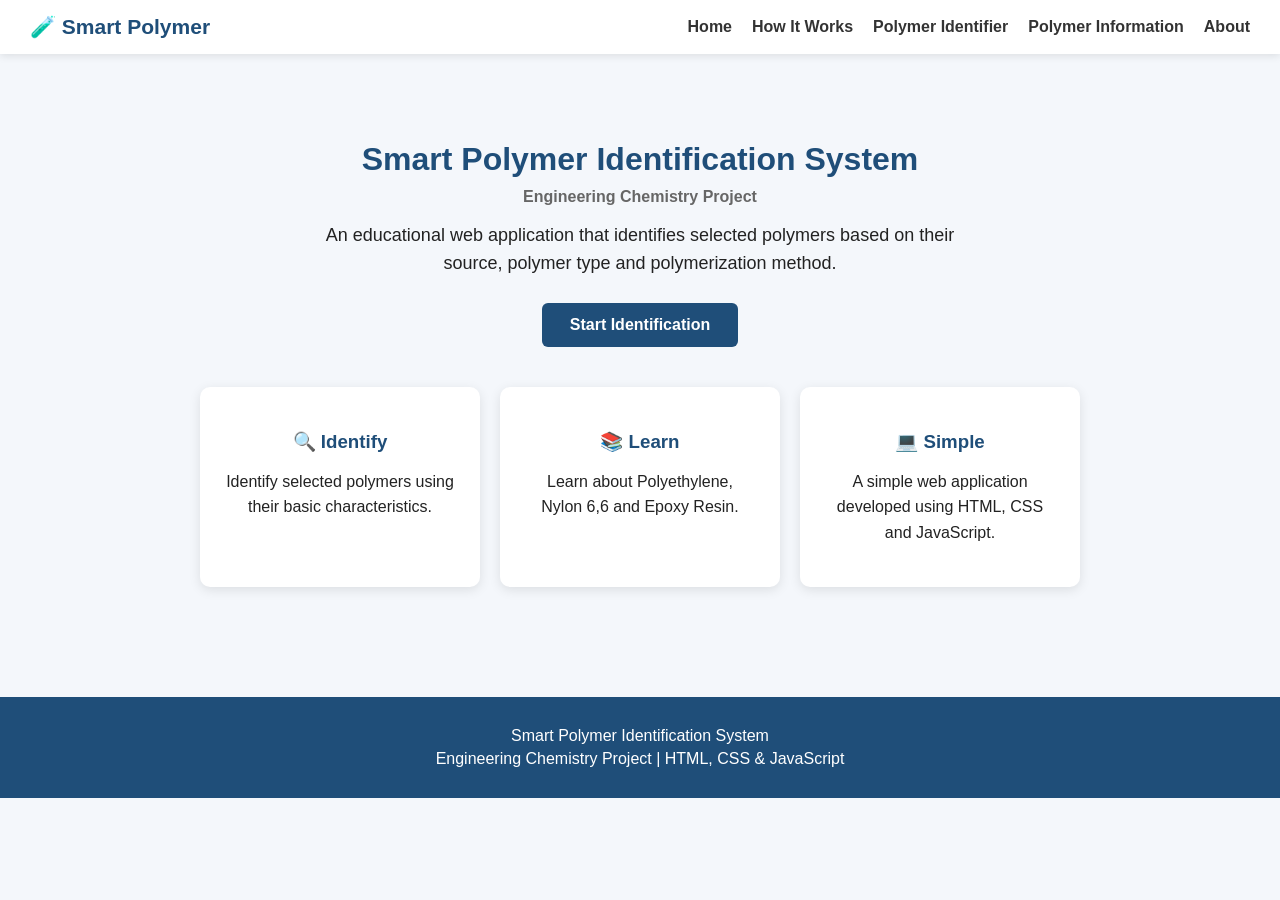
<file: index.html>
<!DOCTYPE html>
<html lang="en">

<head>
    <meta charset="UTF-8">
    <meta name="viewport" content="width=device-width, initial-scale=1.0">

    <title>Smart Polymer Identification System</title>

    <link rel="stylesheet" href="style.css">
</head>

<body>

    <!-- Navigation Bar -->
    <nav class="navbar">

        <div class="logo">
            🧪 Smart Polymer
        </div>

        <div class="nav-links">
            <a href="index.html">Home</a>
            <a href="how-it-works.html">How It Works</a>
            <a href="identifier.html">Polymer Identifier</a>
            <a href="information.html">Polymer Information</a>
            <a href="about.html">About</a>
        </div>

    </nav>


    <!-- Home Section -->
    <section class="home-section">

        <h2>Smart Polymer Identification System</h2>

        <p class="project-subtitle">
            Engineering Chemistry Project
        </p>

        <p class="home-description">
            An educational web application that identifies selected
            polymers based on their source, polymer type and
            polymerization method.
        </p>

        <a href="identifier.html" class="start-button">
            Start Identification
        </a>


        <!-- Feature Cards -->
        <div class="features">

            <div class="feature-card">
                <h3>🔍 Identify</h3>

                <p>
                    Identify selected polymers using their basic
                    characteristics.
                </p>
            </div>


            <div class="feature-card">
                <h3>📚 Learn</h3>

                <p>
                    Learn about Polyethylene, Nylon 6,6 and
                    Epoxy Resin.
                </p>
            </div>


            <div class="feature-card">
                <h3>💻 Simple</h3>

                <p>
                    A simple web application developed using
                    HTML, CSS and JavaScript.
                </p>
            </div>

        </div>

    </section>


    <!-- Footer -->
    <footer class="footer">

        <p>
            Smart Polymer Identification System
        </p>

        <p>
            Engineering Chemistry Project | HTML, CSS & JavaScript
        </p>

    </footer>

</body>

</html>
</file>
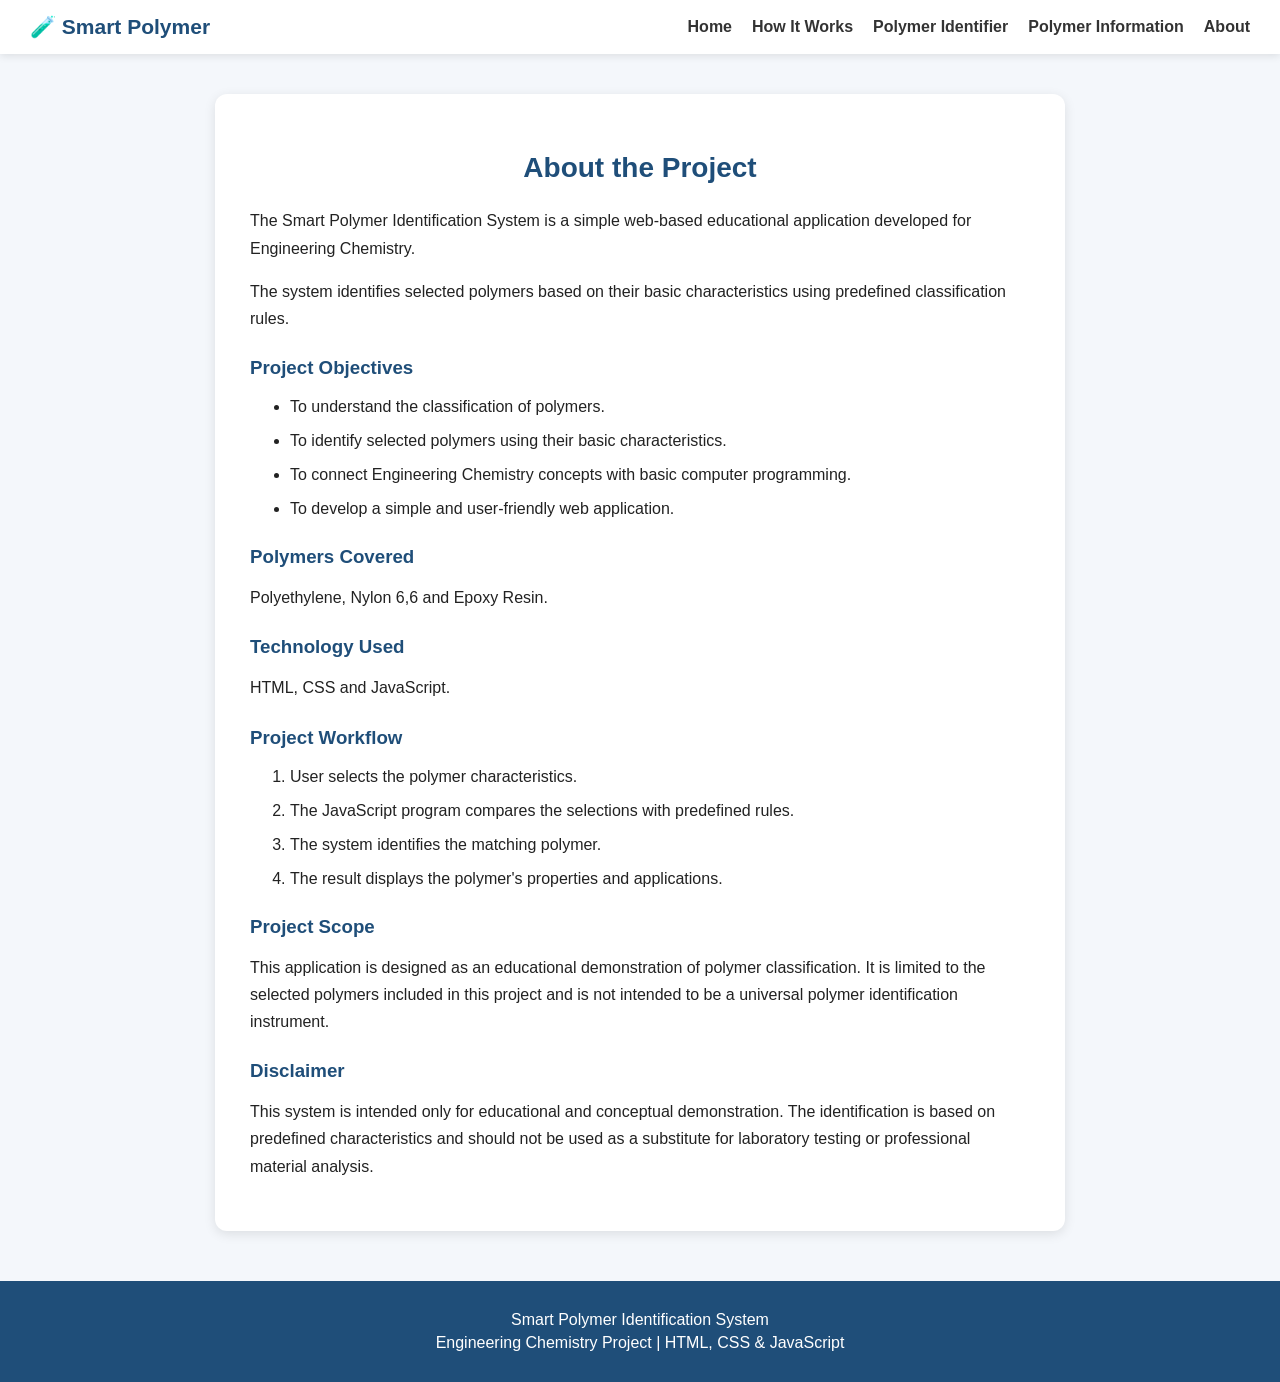
<file: about.html>
<!DOCTYPE html>
<html>
<head>
    <title>About - Smart Polymer</title>
    <link rel="stylesheet" href="style.css">
</head>

<body>

    <nav class="navbar">
        <div class="logo">🧪 Smart Polymer</div>

        <div class="nav-links">
            <a href="index.html">Home</a>
            <a href="how-it-works.html">How It Works</a>
            <a href="identifier.html">Polymer Identifier</a>
            <a href="information.html">Polymer Information</a>
            <a href="about.html">About</a>
        </div>
    </nav>


    <section class="about-section">

        <h2>About the Project</h2>

        <p>
            The Smart Polymer Identification System is a simple
            web-based educational application developed for
            Engineering Chemistry.
        </p>

        <p>
            The system identifies selected polymers based on
            their basic characteristics using predefined
            classification rules.
        </p>


        <h3>Project Objectives</h3>

        <ul>
            <li>To understand the classification of polymers.</li>
            <li>To identify selected polymers using their basic characteristics.</li>
            <li>To connect Engineering Chemistry concepts with basic computer programming.</li>
            <li>To develop a simple and user-friendly web application.</li>
        </ul>


        <h3>Polymers Covered</h3>

        <p>
            Polyethylene, Nylon 6,6 and Epoxy Resin.
        </p>


        <h3>Technology Used</h3>

        <p>
            HTML, CSS and JavaScript.
        </p>

<h3>Project Workflow</h3>

<ol>
    <li>User selects the polymer characteristics.</li>
    <li>The JavaScript program compares the selections with predefined rules.</li>
    <li>The system identifies the matching polymer.</li>
    <li>The result displays the polymer's properties and applications.</li>
</ol>

        <h3>Project Scope</h3>

        <p>
            This application is designed as an educational
            demonstration of polymer classification. It is
            limited to the selected polymers included in
            this project and is not intended to be a universal
            polymer identification instrument.
        </p>

        <h3>Disclaimer</h3>

<p>
    This system is intended only for educational and
    conceptual demonstration. The identification is based
    on predefined characteristics and should not be used
    as a substitute for laboratory testing or professional
    material analysis.
</p>

    </section>


    <footer class="footer">
        <p>Smart Polymer Identification System</p>
        <p>Engineering Chemistry Project | HTML, CSS & JavaScript</p>
    </footer>

</body>
</html>
</file>
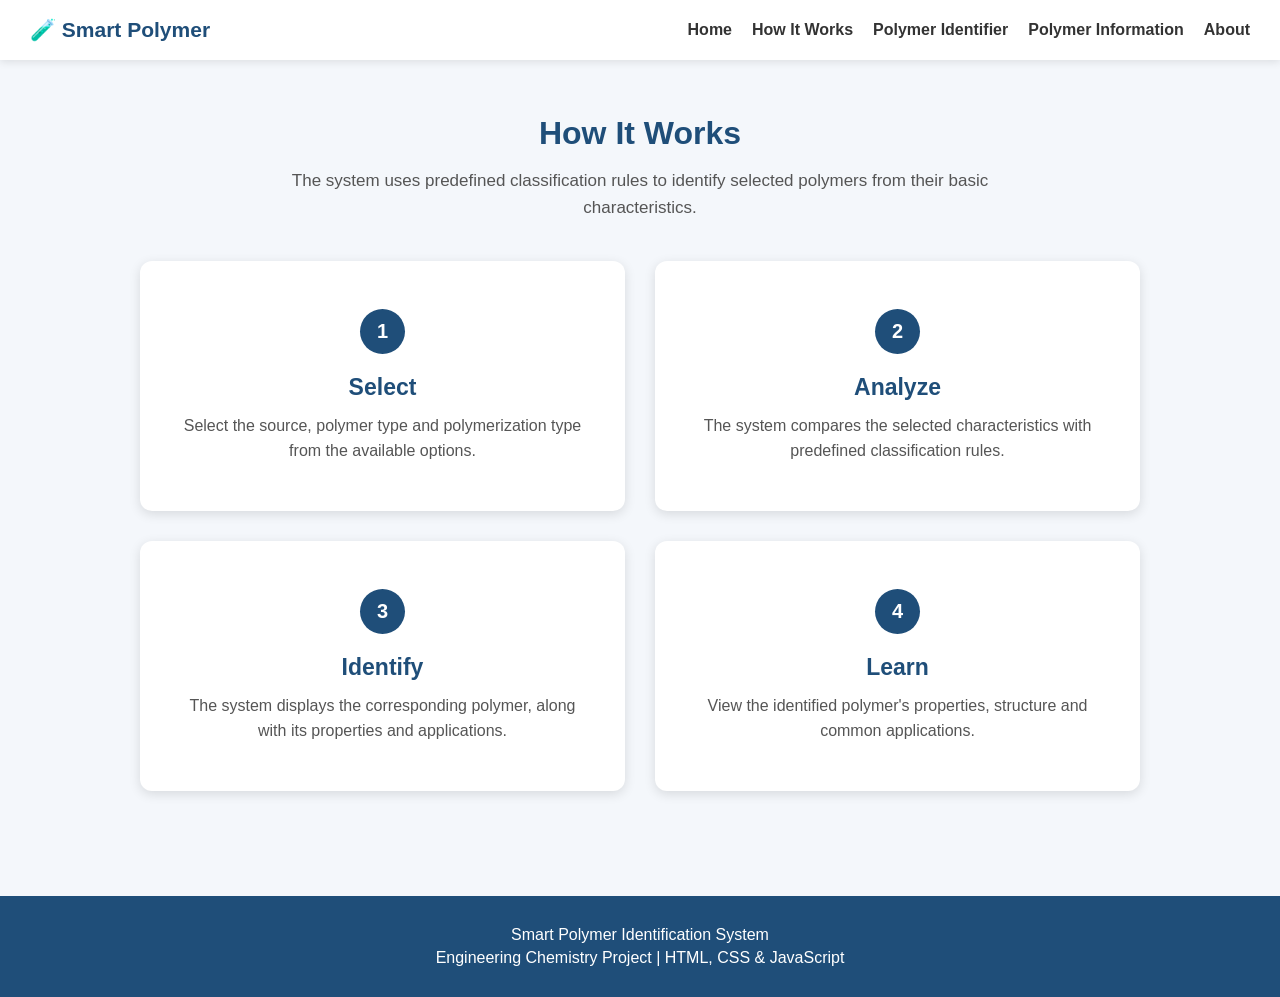
<file: how-it-works.html>
<!DOCTYPE html>
<html lang="en">

<head>
    <meta charset="UTF-8">
    <meta name="viewport" content="width=device-width, initial-scale=1.0">

    <title>How It Works - Smart Polymer</title>

    <style>
        * {
            box-sizing: border-box;
        }

        body {
            margin: 0;
            font-family: Arial, sans-serif;
            background: #f4f7fb;
            color: #222;
        }

        /* Navigation */

        .navbar {
            background: white;
            padding: 18px 30px;
            display: flex;
            justify-content: space-between;
            align-items: center;
            box-shadow: 0 2px 8px rgba(0, 0, 0, 0.1);
        }

        .logo {
            font-size: 21px;
            font-weight: bold;
            color: #1f4e79;
        }

        .nav-links {
            display: flex;
            gap: 20px;
            align-items: center;
        }

        .nav-links a {
            text-decoration: none;
            color: #333;
            font-weight: bold;
        }

        .nav-links a:hover {
            color: #1f4e79;
        }


        /* How It Works */

        .how-it-works {
            padding: 55px 20px;
            text-align: center;
        }

        .how-it-works h1 {
            margin: 0 0 15px;
            color: #1f4e79;
            font-size: 32px;
        }

        .description {
            max-width: 750px;
            margin: 0 auto 40px;
            font-size: 17px;
            line-height: 1.6;
            color: #555;
        }


        /* 2 X 2 LAYOUT */

        .steps-container {
            width: 100%;
            max-width: 1000px;
            margin: 0 auto;

            display: grid;
            grid-template-columns: 1fr 1fr;
            gap: 30px;
        }


        /* BOXES */

        .step-card {
            background: white;
            min-height: 250px;
            padding: 30px;

            border-radius: 12px;

            box-shadow: 0 3px 12px rgba(0, 0, 0, 0.12);

            display: flex;
            flex-direction: column;
            justify-content: center;
            align-items: center;

            text-align: center;
        }

        .number {
            width: 45px;
            height: 45px;

            background: #1f4e79;
            color: white;

            border-radius: 50%;

            display: flex;
            justify-content: center;
            align-items: center;

            font-size: 20px;
            font-weight: bold;

            margin-bottom: 15px;
        }

        .step-card h2 {
            margin: 5px 0 12px;
            color: #1f4e79;
            font-size: 23px;
        }

        .step-card p {
            max-width: 400px;
            margin: 0;

            font-size: 16px;
            line-height: 1.6;
            color: #555;
        }


        /* Footer */

        .footer {
            margin-top: 50px;
            padding: 25px;
            background: #1f4e79;
            color: white;
            text-align: center;
        }

        .footer p {
            margin: 5px;
        }


        /* Mobile */

        @media (max-width: 700px) {

            .navbar {
                flex-direction: column;
                gap: 15px;
                padding: 15px;
            }

            .nav-links {
                flex-wrap: wrap;
                justify-content: center;
                gap: 10px;
            }

            .how-it-works {
                padding: 40px 15px;
            }

            .steps-container {
                grid-template-columns: 1fr;
            }
        }
    </style>
</head>


<body>

    <!-- Navigation Bar -->

    <nav class="navbar">

        <div class="logo">
            🧪 Smart Polymer
        </div>

        <div class="nav-links">

            <a href="index.html">Home</a>

            <a href="how-it-works.html">
                How It Works
            </a>

            <a href="identifier.html">
                Polymer Identifier
            </a>

            <a href="information.html">
                Polymer Information
            </a>

            <a href="about.html">
                About
            </a>

        </div>

    </nav>


    <!-- How It Works -->

    <section class="how-it-works">

        <h1>How It Works</h1>

        <p class="description">
            The system uses predefined classification rules to identify
            selected polymers from their basic characteristics.
        </p>


        <div class="steps-container">


            <!-- STEP 1 -->

            <div class="step-card">

                <div class="number">
                    1
                </div>

                <h2>Select</h2>

                <p>
                    Select the source, polymer type and
                    polymerization type from the available options.
                </p>

            </div>


            <!-- STEP 2 -->

            <div class="step-card">

                <div class="number">
                    2
                </div>

                <h2>Analyze</h2>

                <p>
                    The system compares the selected characteristics
                    with predefined classification rules.
                </p>

            </div>


            <!-- STEP 3 -->

            <div class="step-card">

                <div class="number">
                    3
                </div>

                <h2>Identify</h2>

                <p>
                    The system displays the corresponding polymer,
                    along with its properties and applications.
                </p>

            </div>


            <!-- STEP 4 -->

            <div class="step-card">

                <div class="number">
                    4
                </div>

                <h2>Learn</h2>

                <p>
                    View the identified polymer's properties,
                    structure and common applications.
                </p>

            </div>


        </div>

    </section>


    <!-- Footer -->

    <footer class="footer">

        <p>
            Smart Polymer Identification System
        </p>

        <p>
            Engineering Chemistry Project | HTML, CSS &amp; JavaScript
        </p>

    </footer>

</body>

</html>
</file>
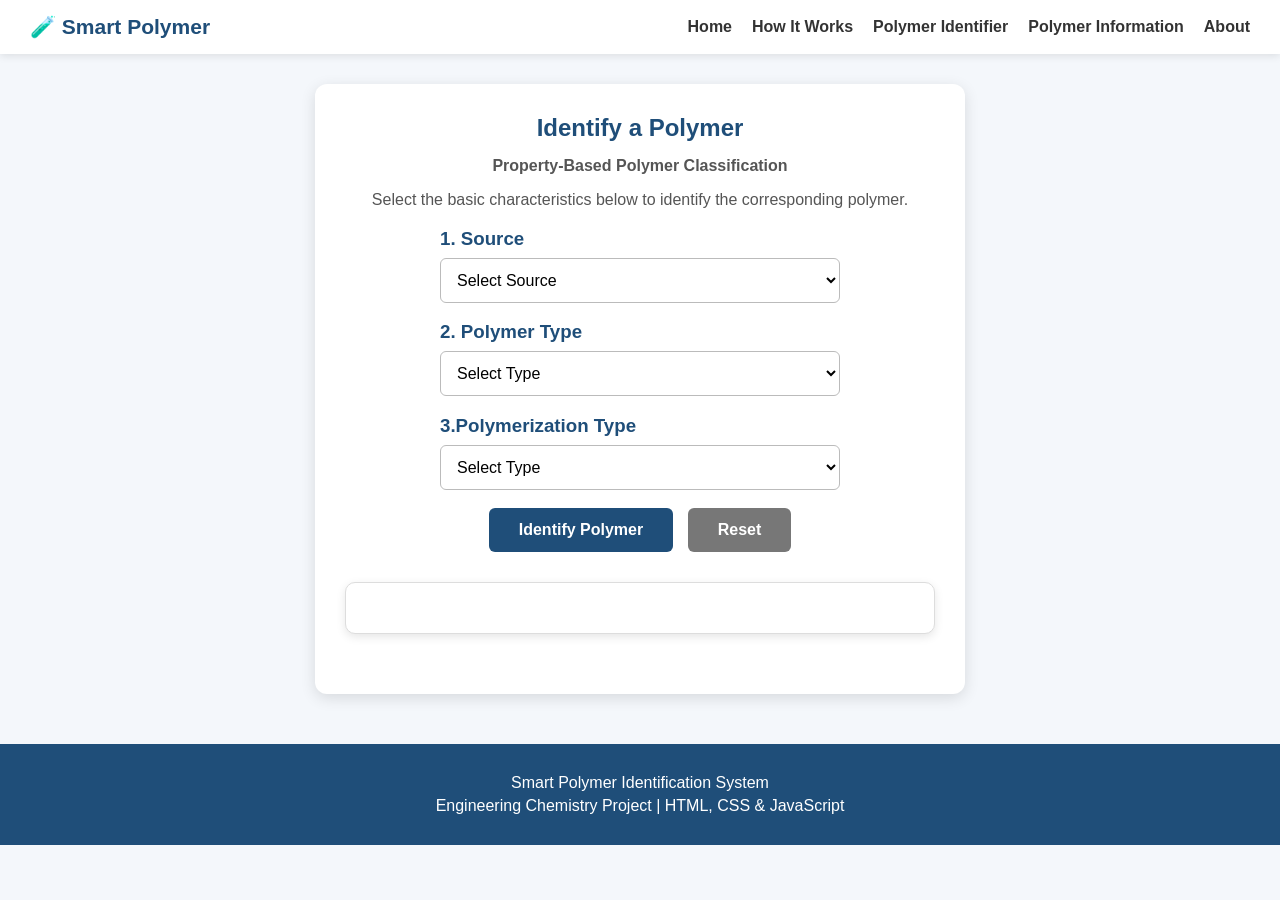
<file: identifier.html>
<!DOCTYPE html>
<html>
<head>
    <title>Polymer Identifier - Smart Polymer</title>
    <link rel="stylesheet" href="style.css">
</head>

<body>

    <nav class="navbar">
        <div class="logo">🧪 Smart Polymer</div>

        <div class="nav-links">
            <a href="index.html">Home</a>
            <a href="how-it-works.html">How It Works</a>
            <a href="identifier.html">Polymer Identifier</a>
            <a href="information.html">Polymer Information</a>
            <a href="about.html">About</a>
        </div>
    </nav>


    <div class="identifier-card">

        <h2>Identify a Polymer</h2>

        <p class="project-subtitle">
    Property-Based Polymer Classification
</p>

<p>
    Select the basic characteristics below to identify
    the corresponding polymer.
</p>


        <h3>1. Source</h3>

        <select id="source">
            <option value="">Select Source</option>
            <option value="synthetic">Synthetic</option>
            <option value="natural">Natural</option>
        </select>


        <h3>2. Polymer Type</h3>

        <select id="type">
            <option value="">Select Type</option>
            <option value="thermoplastic">Thermoplastic</option>
            <option value="thermosetting">Thermosetting</option>
        </select>


        <h3>3.Polymerization Type</h3>

        <select id="polymerization">
            <option value="">Select Type</option>
            <option value="addition">Addition</option>
            <option value="condensation">Condensation</option>
        </select>


        <br><br>


        <button onclick="identifyPolymer()">
            Identify Polymer
        </button>

        <button onclick="resetForm()" class="reset-button">
            Reset
        </button>


        <div id="result"></div>

    </div>


    <footer class="footer">
        <p>Smart Polymer Identification System</p>
        <p>Engineering Chemistry Project | HTML, CSS & JavaScript</p>
    </footer>


    <script src="script.js"></script>

</body>
</html>
</file>
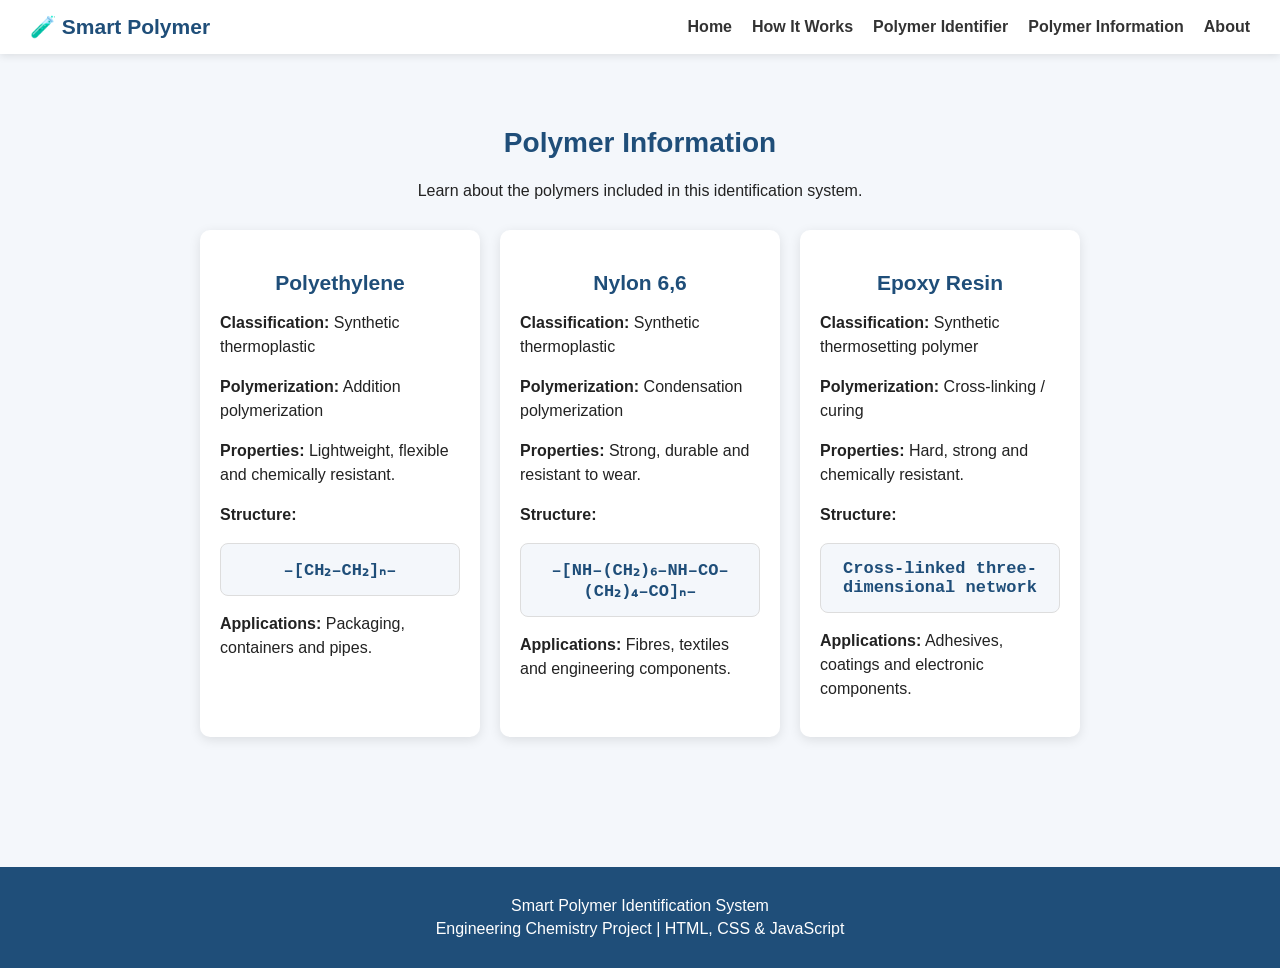
<file: information.html>
<!DOCTYPE html>
<html>

<head>
    <title>Polymer Information - Smart Polymer</title>
    <link rel="stylesheet" href="style.css">
</head>

<body>

    <!-- Navigation Bar -->
    <nav class="navbar">

        <div class="logo">
            🧪 Smart Polymer
        </div>

        <div class="nav-links">
            <a href="index.html">Home</a>
            <a href="how-it-works.html">How It Works</a>
            <a href="identifier.html">Polymer Identifier</a>
            <a href="information.html">Polymer Information</a>
            <a href="about.html">About</a>
        </div>

    </nav>

    <!-- Polymer Information -->
    <section class="information-section">

        <h2>Polymer Information</h2>

        <p>
            Learn about the polymers included in this
            identification system.
        </p>

        <div class="polymer-container">

            <!-- Polyethylene -->
            <div class="polymer-card">

                <h3>Polyethylene</h3>

                <p>
                    <b>Classification:</b>
                    Synthetic thermoplastic
                </p>

                <p>
                    <b>Polymerization:</b>
                    Addition polymerization
                </p>

                <p>
                    <b>Properties:</b>
                    Lightweight, flexible and chemically resistant.
                </p>

                <p><b>Structure:</b></p>

<div class="polymer-structure">
    –[CH₂–CH₂]ₙ–
</div>

                <p>
                    <b>Applications:</b>
                    Packaging, containers and pipes.
                </p>

            </div>

            <!-- Nylon 6,6 -->
            <div class="polymer-card">

                <h3>Nylon 6,6</h3>

                <p>
                    <b>Classification:</b>
                    Synthetic thermoplastic
                </p>

                <p>
                    <b>Polymerization:</b>
                    Condensation polymerization
                </p>

                <p>
                    <b>Properties:</b>
                    Strong, durable and resistant to wear.
                </p>

                <p><b>Structure:</b></p>

<div class="polymer-structure">
    –[NH–(CH₂)₆–NH–CO–(CH₂)₄–CO]ₙ–
</div>

                <p>
                    <b>Applications:</b>
                    Fibres, textiles and engineering components.
                </p>

            </div>

            <!-- Epoxy Resin -->
            <div class="polymer-card">

                <h3>Epoxy Resin</h3>

                <p>
                    <b>Classification:</b>
                    Synthetic thermosetting polymer
                </p>

                <p>
                    <b>Polymerization:</b>
                    Cross-linking / curing
                </p>

                <p>
                    <b>Properties:</b>
                    Hard, strong and chemically resistant.
                </p>

                <p><b>Structure:</b></p>

<div class="polymer-structure">
    Cross-linked three-dimensional network
</div>

                <p>
                    <b>Applications:</b>
                    Adhesives, coatings and electronic components.
                </p>

            </div>

        </div>

    </section>

    <!-- Footer -->
    <footer class="footer">

        <p>Smart Polymer Identification System</p>

        <p>
            Engineering Chemistry Project |
            HTML, CSS & JavaScript
        </p>

    </footer>

</body>

</html>
</file>
<file: style.css>
* {
    box-sizing: border-box;
}

body {
    font-family: Arial, sans-serif;
    margin: 0;
    padding: 0;
    background: #f4f7fb;
    color: #222;
}

body > p {
    text-align: center;
    font-size: 17px;
    margin: 25px 0;
}

h3 {
    margin-bottom: 8px;
    color: #1f4e79;
}

select {
    width: 100%;
    max-width: 400px;
    padding: 12px;
    border: 1px solid #bbb;
    border-radius: 6px;
    font-size: 16px;
    background: white;
}

button {
    background: #1f4e79;
    color: white;
    padding: 13px 30px;
    border: none;
    border-radius: 6px;
    cursor: pointer;
    font-size: 16px;
    font-weight: bold;
}

button:hover {
    background: #163a5c;
}

#result {
    max-width: 600px;
    margin: 30px auto;
    padding: 25px;
    background: white;
    border-radius: 10px;
    border: 1px solid #ddd;
    box-shadow: 0 3px 10px rgba(0, 0, 0, 0.1);
    text-align: left;
}

#result h2 {
    text-align: center;
    color: #1f4e79;
}

#result h3 {
    text-align: center;
    font-size: 24px;
}

#result p {
    line-height: 1.6;
}

.identifier-card {
    max-width: 650px;
    margin: 30px auto;
    padding: 30px;
    background: white;
    border-radius: 12px;
    box-shadow: 0 4px 15px rgba(0, 0, 0, 0.12);
    text-align: center;
}

.identifier-card h2 {
    color: #1f4e79;
    margin-top: 0;
}

.identifier-card p {
    color: #555;
}

.identifier-card h3 {
    text-align: left;
    max-width: 400px;
    margin-left: auto;
    margin-right: auto;
}

.information-section {
    padding: 50px 20px;
    text-align: center;
}

.information-section h2 {
    color: #1f4e79;
    font-size: 28px;
}

.polymer-container {
    max-width: 1000px;
    margin: 30px auto;
    display: flex;
    gap: 20px;
    justify-content: center;
    flex-wrap: wrap;
}

.polymer-card {
    background: white;
    width: 280px;
    padding: 20px;
    border-radius: 10px;
    box-shadow: 0 3px 12px rgba(0, 0, 0, 0.1);
    text-align: left;
}

.polymer-card h3 {
    text-align: center;
    color: #1f4e79;
    font-size: 21px;
}

.polymer-card p {
    line-height: 1.5;
}

.about-section {
    max-width: 850px;
    margin: 40px auto;
    padding: 35px;
    background: white;
    border-radius: 12px;
    box-shadow: 0 3px 12px rgba(0, 0, 0, 0.1);
}

.about-section h2 {
    text-align: center;
    color: #1f4e79;
    font-size: 28px;
}

.about-section h3 {
    color: #1f4e79;
    margin-top: 25px;
}

.about-section p {
    line-height: 1.7;
}

.about-section li {
    margin-bottom: 10px;
    line-height: 1.5;
}

.home-section {
    padding: 60px 20px;
    text-align: center;
}

.home-section h2 {
    color: #1f4e79;
    font-size: 32px;
    margin-bottom: 15px;
}

.home-description {
    max-width: 650px;
    margin: 0 auto 25px;
    font-size: 18px;
    line-height: 1.6;
}

.start-button {
    display: inline-block;
    background: #1f4e79;
    color: white;
    padding: 13px 28px;
    border-radius: 6px;
    text-decoration: none;
    font-weight: bold;
    margin-bottom: 40px;
}

.start-button:hover {
    background: #163a5c;
}

.features {
    max-width: 1000px;
    margin: auto;
    display: flex;
    justify-content: center;
    gap: 20px;
    flex-wrap: wrap;
}

.feature-card {
    width: 280px;
    padding: 25px;
    background: white;
    border-radius: 10px;
    box-shadow: 0 3px 12px rgba(0, 0, 0, 0.1);
}

.feature-card h3 {
    text-align: center;
    color: #1f4e79;
}

.feature-card p {
    line-height: 1.6;
}

.footer {
    margin-top: 50px;
    padding: 25px;
    background: #1f4e79;
    color: white;
    text-align: center;
}

.footer p {
    margin: 5px;
}

@media (max-width: 700px) {

    .navbar {
        flex-direction: column;
        gap: 15px;
        padding: 15px;
    }

    .nav-links {
        display: flex;
        flex-wrap: wrap;
        justify-content: center;
        gap: 10px;
    }

    .nav-links a {
        margin-left: 0;
    }

    .home-section {
        padding: 40px 15px;
    }

    .home-section h2 {
        font-size: 26px;
    }

    .home-description {
        font-size: 16px;
    }

    .identifier-card {
        margin: 20px 15px;
        padding: 20px;
    }

    select {
        max-width: 100%;
    }

    .polymer-card {
        width: 100%;
        max-width: 400px;
    }

    .about-section {
        margin: 20px 15px;
        padding: 25px 20px;
    }

    .footer {
        padding: 20px 15px;
    }

}

/* Identification Result Improvements */

#result {
    transition: 0.3s;
}

#result h2 {
    margin-top: 0;
    margin-bottom: 15px;
}

#result h3 {
    margin-bottom: 20px;
}

#result p {
    margin: 10px 0;
}

#result p b {
    color: #1f4e79;
}

.reset-button {
    background: #777;
    margin-left: 10px;
}

.reset-button:hover {
    background: #555;
}

.logo {
    font-size: 21px;
    font-weight: bold;
    color: #1f4e79;
    white-space: nowrap;
}

.project-subtitle {
    color: #666;
    font-size: 16px;
    font-weight: bold;
    margin-top: -5px;
    margin-bottom: 15px;
}

/* How It Works */

.how-it-works {
    padding: 40px 20px;
    text-align: center;
}

.how-it-works h2 {
    color: #1f4e79;
    font-size: 28px;
    margin-bottom: 30px;
}

.steps-container {
    max-width: 1000px;
    margin: auto;
    display: flex;
    justify-content: center;
    gap: 20px;
    flex-wrap: wrap;
}

.step-card {
    width: 280px;
    padding: 25px;
    background: white;
    border-radius: 10px;
    box-shadow: 0 3px 12px rgba(0, 0, 0, 0.1);
}

.step-card h3 {
    text-align: center;
    color: #1f4e79;
}

.step-card p {
    line-height: 1.6;
}

/* Header Fix */

.navbar {
    background: white;
    padding: 15px 30px;
    display: flex;
    justify-content: space-between;
    align-items: center;
    box-shadow: 0 2px 8px rgba(0, 0, 0, 0.1);
}

.logo {
    font-size: 21px;
    font-weight: bold;
    color: #1f4e79;
    white-space: nowrap;
}

.nav-links {
    display: flex;
    align-items: center;
    flex-wrap: wrap;
}

.nav-links a {
    text-decoration: none;
    color: #333;
    margin-left: 20px;
    font-weight: bold;
}

.nav-links a:hover {
    color: #1f4e79;
}

.home-section {
    padding: 60px 20px;
    text-align: center;
}

.home-section h2 {
    color: #1f4e79;
    font-size: 32px;
    margin-bottom: 15px;
}

/* Polymer Structure */

.polymer-structure {
    background: #f4f7fb;
    border: 1px solid #ddd;
    border-radius: 8px;
    padding: 15px 8px;
    margin: 15px 0;
    text-align: center;
    font-family: "Courier New", monospace;
    font-size: 17px;
    font-weight: bold;
    color: #1f4e79;
    overflow-x: auto;
}
</file>
